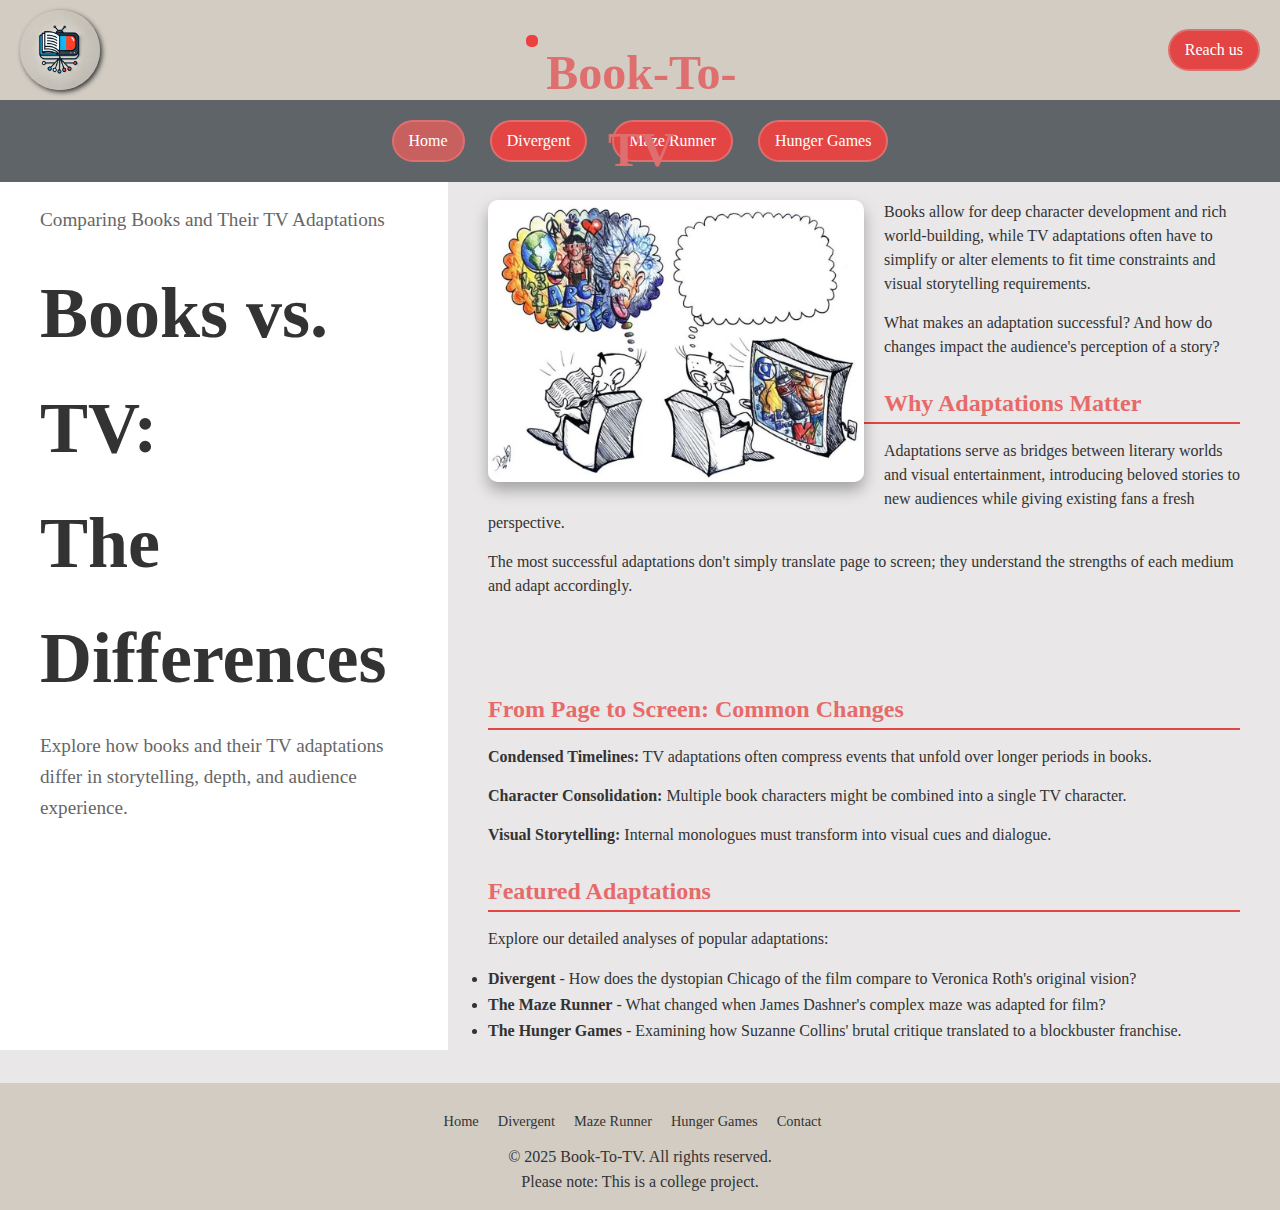
<file: index.html>
<!DOCTYPE html>
<html lang="en">
<head>
    <meta charset="UTF-8">
    <meta name="viewport" content="width=device-width, initial-scale=1.0">
    <meta name="description" content="Explore differences between books and their TV adaptations">
    <meta name="keywords" content="books, TV adaptations, Divergent, Maze Runner, Hunger Games">
    <title>Book-To-TV</title>
    <link rel="stylesheet" href="styles/style.css">
    <link rel="icon" href="images/favicon.ico" type="image/gif">
</head>
<body>
    <header>
        <img class="logo" src="images/logo.png" alt="Book-To-TV Logo" width="80" height="80">
        <section class="header__logo">
            <h1>Book-To-TV</h1>
        </section>
        <a href="contact.html"><button>Reach us</button></a>
    </header>
    
    <nav>
        <section class="nav-buttons">
            <a href="index.html">
                <button id="active">Home</button>
            </a>
            <a href="divergent.html">
                <button>Divergent</button>
            </a>
            <a href="maze-runner.html">
                <button>Maze Runner</button>
            </a>
            <a href="hunger-games.html">
                <button>Hunger Games</button>
            </a>
        </section>
    </nav>
    
    <aside>
        <p>Comparing Books and Their TV Adaptations</p>
        <h2>Books vs. TV: <br> The Differences</h2>
        <p>Explore how books and their TV adaptations differ in storytelling, depth, and audience experience.</p>
    </aside>
    
    <section class="top">
        <main>
            <img src="images/book-vs-TV.webp" alt="TV and books side by side comparison">
            <p>Books allow for deep character development and rich world-building, while TV adaptations often have to simplify or alter elements to fit time constraints and visual storytelling requirements.</p>
            <p>What makes an adaptation successful? And how do changes impact the audience's perception of a story?</p>
            
            <h3>Why Adaptations Matter</h3>
            <p>Adaptations serve as bridges between literary worlds and visual entertainment, introducing beloved stories to new audiences while giving existing fans a fresh perspective.</p>
            <p>The most successful adaptations don't simply translate page to screen; they understand the strengths of each medium and adapt accordingly.</p>
            <br>
            <br>
            <h3>From Page to Screen: Common Changes</h3>
            <p><strong>Condensed Timelines:</strong> TV adaptations often compress events that unfold over longer periods in books.</p>
            <p><strong>Character Consolidation:</strong> Multiple book characters might be combined into a single TV character.</p>
            <p><strong>Visual Storytelling:</strong> Internal monologues must transform into visual cues and dialogue.</p>
            
            <h3>Featured Adaptations</h3>
            <p>Explore our detailed analyses of popular adaptations:</p>
            <ul>
                <li><strong>Divergent</strong> - How does the dystopian Chicago of the film compare to Veronica Roth's original vision?</li>
                <li><strong>The Maze Runner</strong> - What changed when James Dashner's complex maze was adapted for film?</li>
                <li><strong>The Hunger Games</strong> - Examining how Suzanne Collins' brutal critique translated to a blockbuster franchise.</li>
            </ul>
        </main>
    </section>
    
    <footer>
        <ul>
            <li><a href="index.html">Home</a></li>
            <li><a href="divergent.html">Divergent</a></li>
            <li><a href="maze-runner.html">Maze Runner</a></li>
            <li><a href="hunger-games.html">Hunger Games</a></li>
            <li><a href="contact.html">Contact</a></li>
        </ul>
        <p>&copy; 2025 Book-To-TV. All rights reserved.</p>
        <p>Please note: This is a college project.</p>
    </footer>
</body>
</html>
</file>
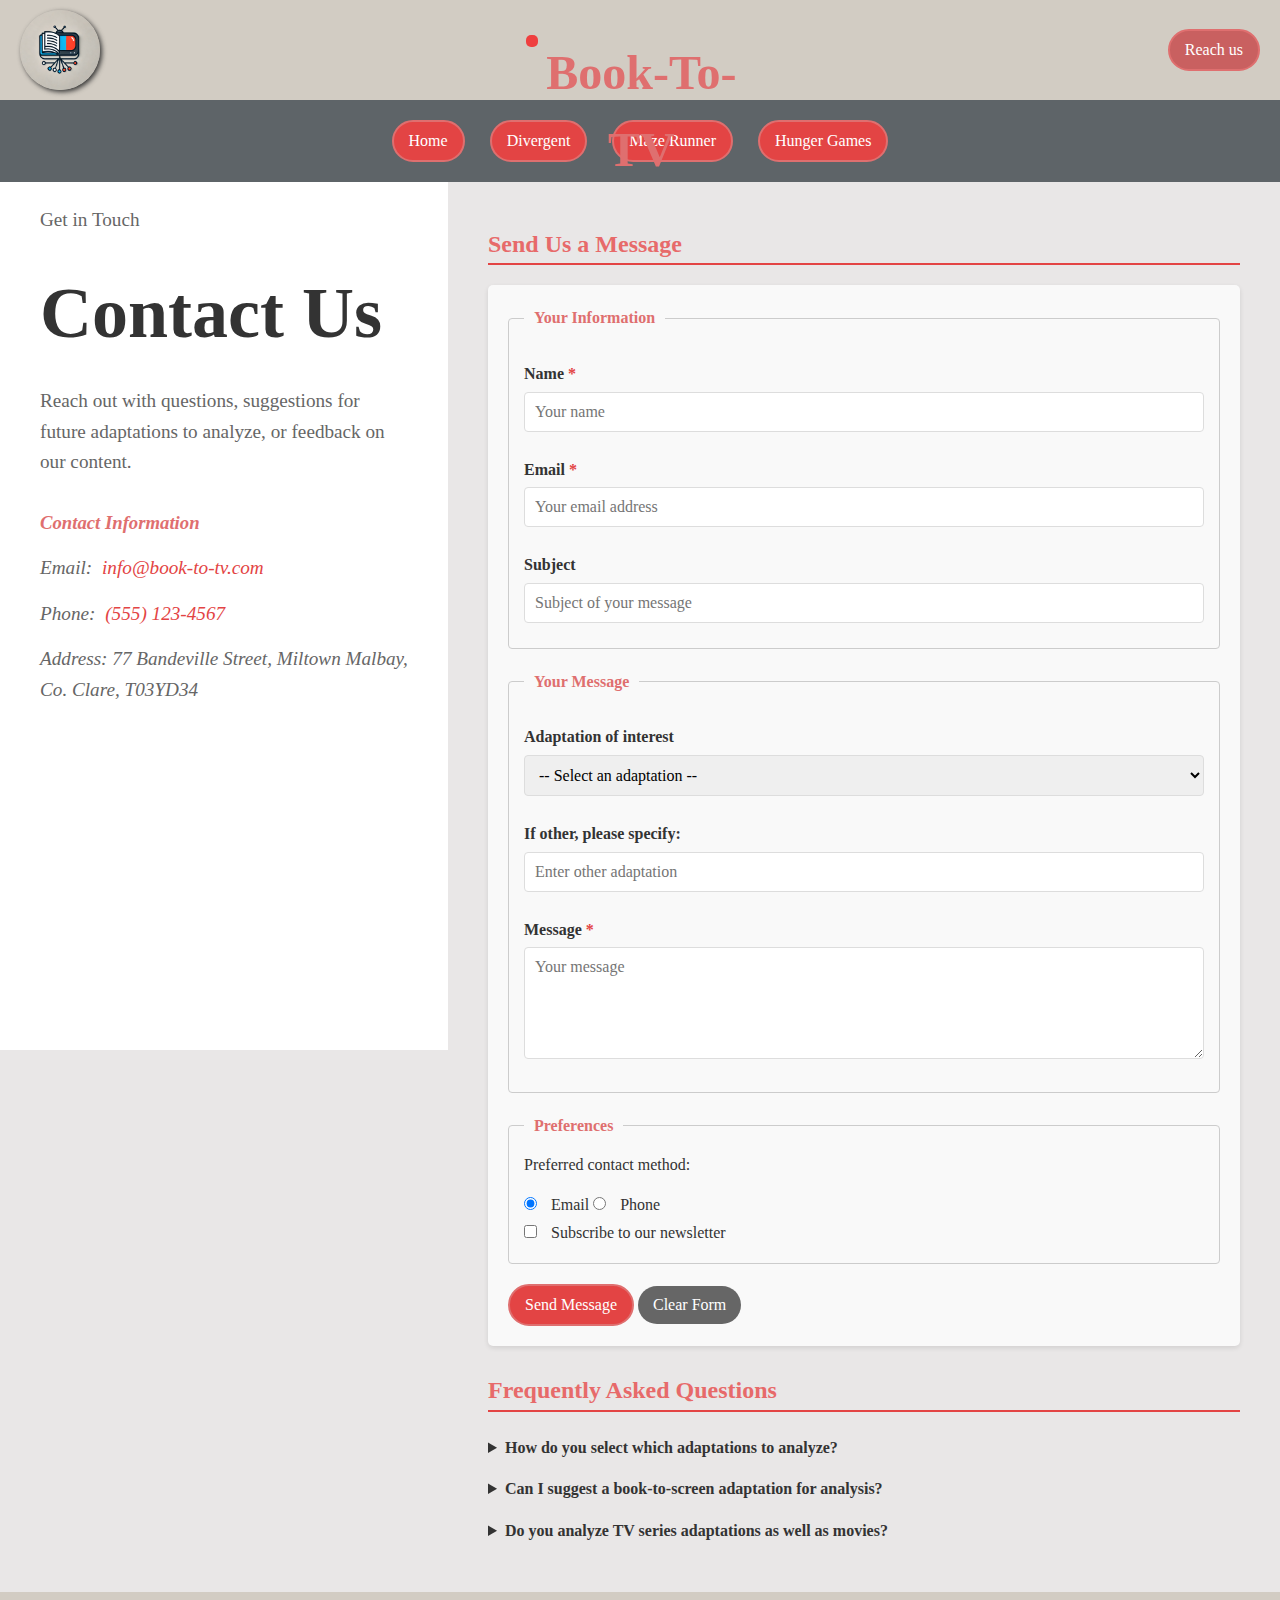
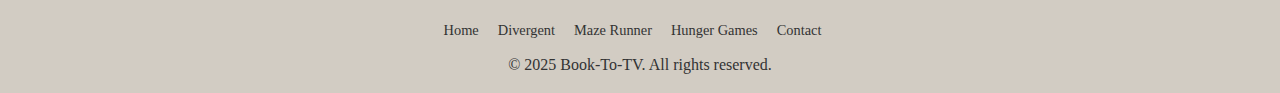
<file: contact.html>
<!DOCTYPE html>
<html lang="en">
<head>
    <meta charset="UTF-8">
    <meta name="viewport" content="width=device-width, initial-scale=1.0">
    <meta name="description" content="Contact Book-To-TV with questions or suggestions">
    <meta name="keywords" content="contact, book adaptations, suggestions">
    <title>Contact - Book-To-TV</title>
    <link rel="stylesheet" href="styles/style.css">
    <link rel="icon" href="images/favicon.ico" type="image/gif">
</head>
<body>
    <header>
        <img class="logo" src="images/logo.png" alt="Book-To-TV Logo" width="80" height="80">
        <section class="header__logo">
            <h1>Book-To-TV</h1>
        </section>
        <a href="contact.html"><button id="active">Reach us</button></a>
    </header>
    
    <nav>
        <section class="nav-buttons">
            <a href="index.html">
                <button>Home</button>
            </a>
            <a href="divergent.html">
                <button>Divergent</button>
            </a>
            <a href="maze-runner.html">
                <button>Maze Runner</button>
            </a>
            <a href="hunger-games.html">
                <button>Hunger Games</button>
            </a>
        </section>
    </nav>
    
    <section class="top">
        <aside>
            <p>Get in Touch</p>
            <h2>Contact Us</h2>
            <p>Reach out with questions, suggestions for future adaptations to analyze, or feedback on our content.</p>
            
            <address>
                <h3>Contact Information</h3>
                <p>Email: <a href="mailto:info@book-to-tv.com">info@book-to-tv.com</a></p>
                <p>Phone: <a href="tel:+15551234567">(555) 123-4567</a></p>
                <p>Address: 77 Bandeville Street, Miltown Malbay, Co. Clare, T03YD34</p>
            </address>
        </aside>
        
        <main>
            <h3>Send Us a Message</h3>
            <form action="http:/foo.com" method="get">
                <fieldset>
                    <legend>Your Information</legend>
                    
                    <label for="name">Name <span class="required">*</span></label>
                    <input type="text" id="name" name="name" required placeholder="Your name">
                    
                    <label for="email">Email <span class="required">*</span></label>
                    <input type="email" id="email" name="email" required placeholder="Your email address">
                    
                    <label for="subject">Subject</label>
                    <input type="text" id="subject" name="subject" placeholder="Subject of your message">
                </fieldset>
                
                <fieldset>
                    <legend>Your Message</legend>
                    
                    <label for="adaptation">Adaptation of interest</label>
                    <select id="adaptation" name="adaptation">
                        <option value="">-- Select an adaptation --</option>
                        <option value="divergent">Divergent</option>
                        <option value="maze-runner">Maze Runner</option>
                        <option value="hunger-games">Hunger Games</option>
                        <option value="other">Other (please specify)</option>
                    </select>
                    
                    <label for="other-adaptation">If other, please specify:</label>
                    <input type="text" id="other-adaptation" name="other-adaptation" placeholder="Enter other adaptation">
                    
                    <label for="message">Message <span class="required">*</span></label>
                    <textarea id="message" name="message" rows="5" required placeholder="Your message"></textarea>
                </fieldset>
                
                <fieldset>
                    <legend>Preferences</legend>
                    
                    <p>Preferred contact method:</p>
                    <input type="radio" id="contact-email" name="contact-method" value="email" checked>
                    <label for="contact-email">Email</label>
                    
                    <input type="radio" id="contact-phone" name="contact-method" value="phone">
                    <label for="contact-phone">Phone</label>
                    
                    <br>
                    <input type="checkbox" id="newsletter" name="newsletter" value="yes">
                    <label for="newsletter">Subscribe to our newsletter</label>
                </fieldset>
                
                <button type="submit">Send Message</button>
                <button type="reset">Clear Form</button>
            </form>
            
            <section class="section-padd">
                <h3>Frequently Asked Questions</h3>
                <details>
                    <summary>How do you select which adaptations to analyze?</summary>
                    <p>We focus on popular literary works that have significant differences between the book and screen versions, creating interesting points for discussion and analysis.</p>
                </details>
                
                <details>
                    <summary>Can I suggest a book-to-screen adaptation for analysis?</summary>
                    <p>Absolutely! We welcome suggestions through our contact form. We prioritize adaptations with substantial reader/viewer interest.</p>
                </details>
                
                <details>
                    <summary>Do you analyze TV series adaptations as well as movies?</summary>
                    <p>Yes, we analyze both film and television adaptations of books, as each presents unique adaptation challenges and opportunities.</p>
                </details>
            </section>
        </main>
    </section>
    
    <footer>
        <ul>
            <li><a href="index.html">Home</a></li>
            <li><a href="divergent.html">Divergent</a></li>
            <li><a href="maze-runner.html">Maze Runner</a></li>
            <li><a href="hunger-games.html">Hunger Games</a></li>
            <li><a href="contact.html">Contact</a></li>
        </ul>
        <p>&copy; 2025 Book-To-TV. All rights reserved.</p>
    </footer>
</body>
</html>
</file>
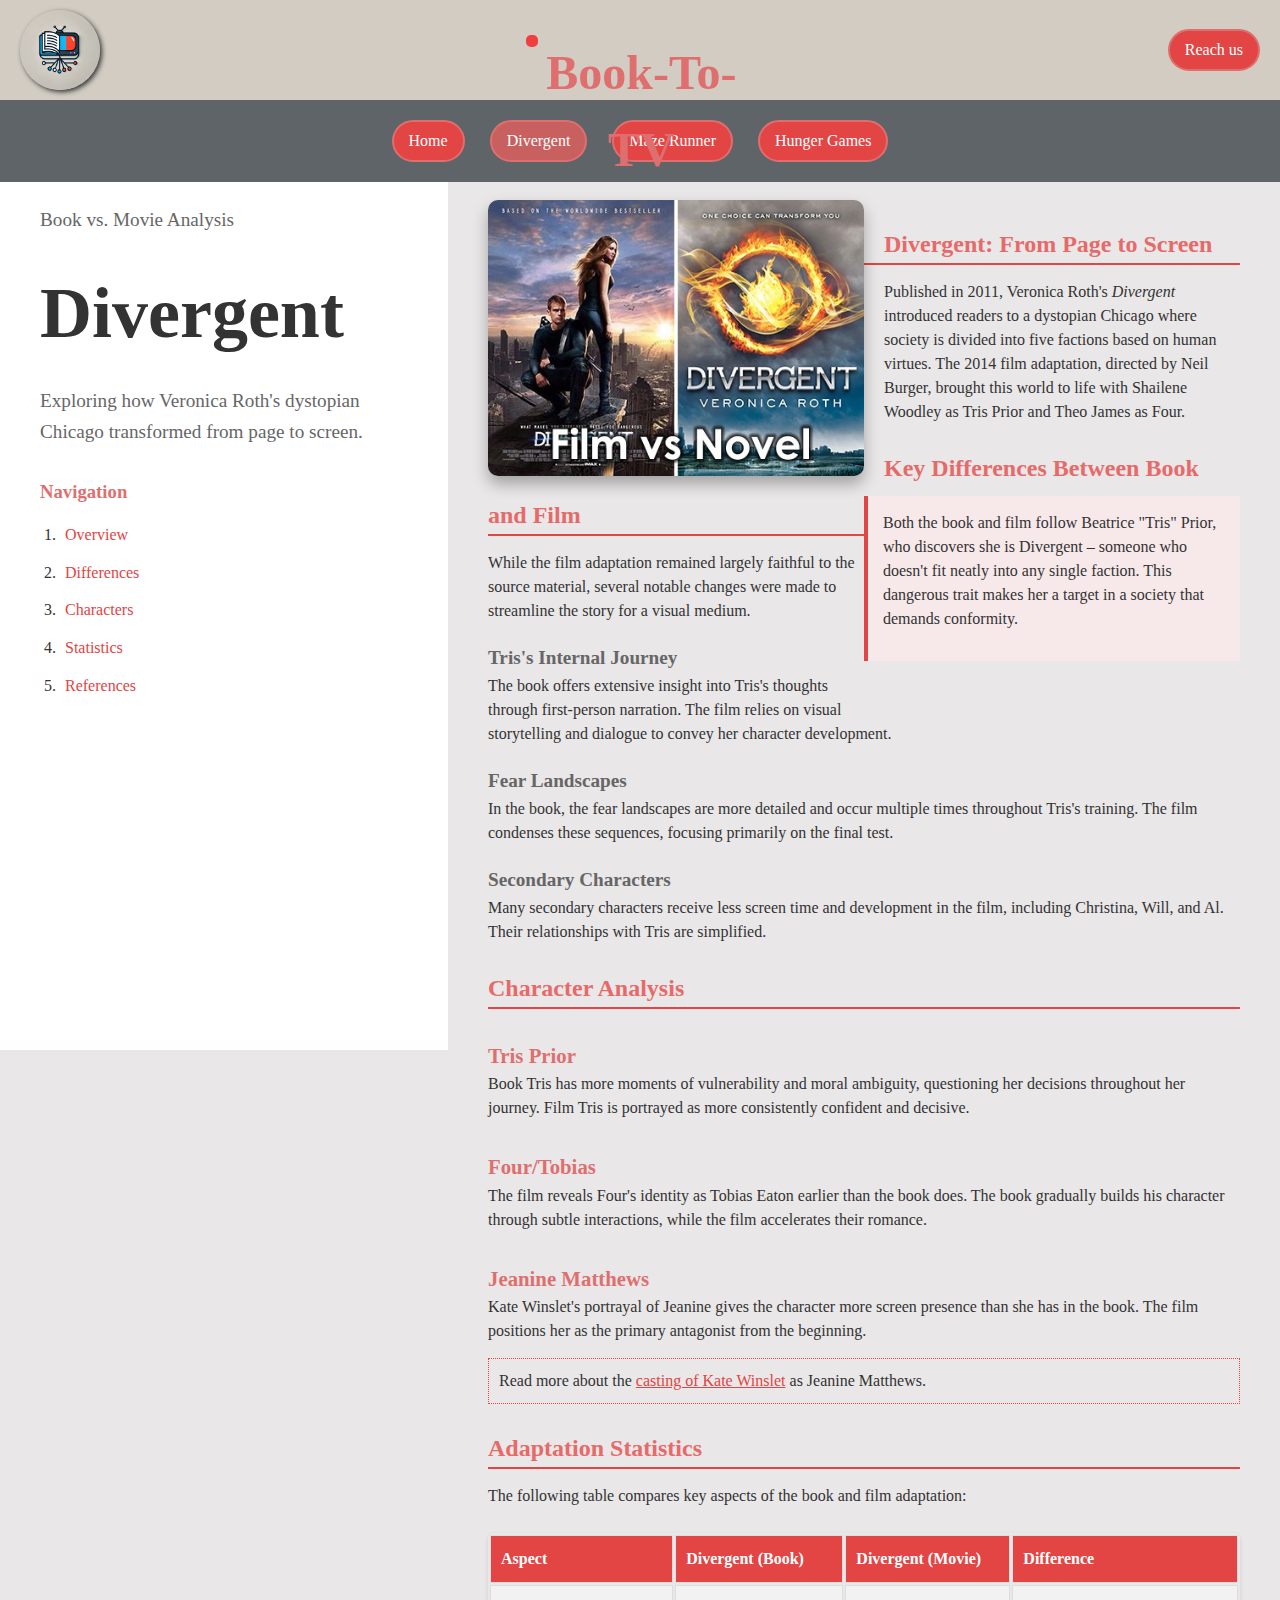
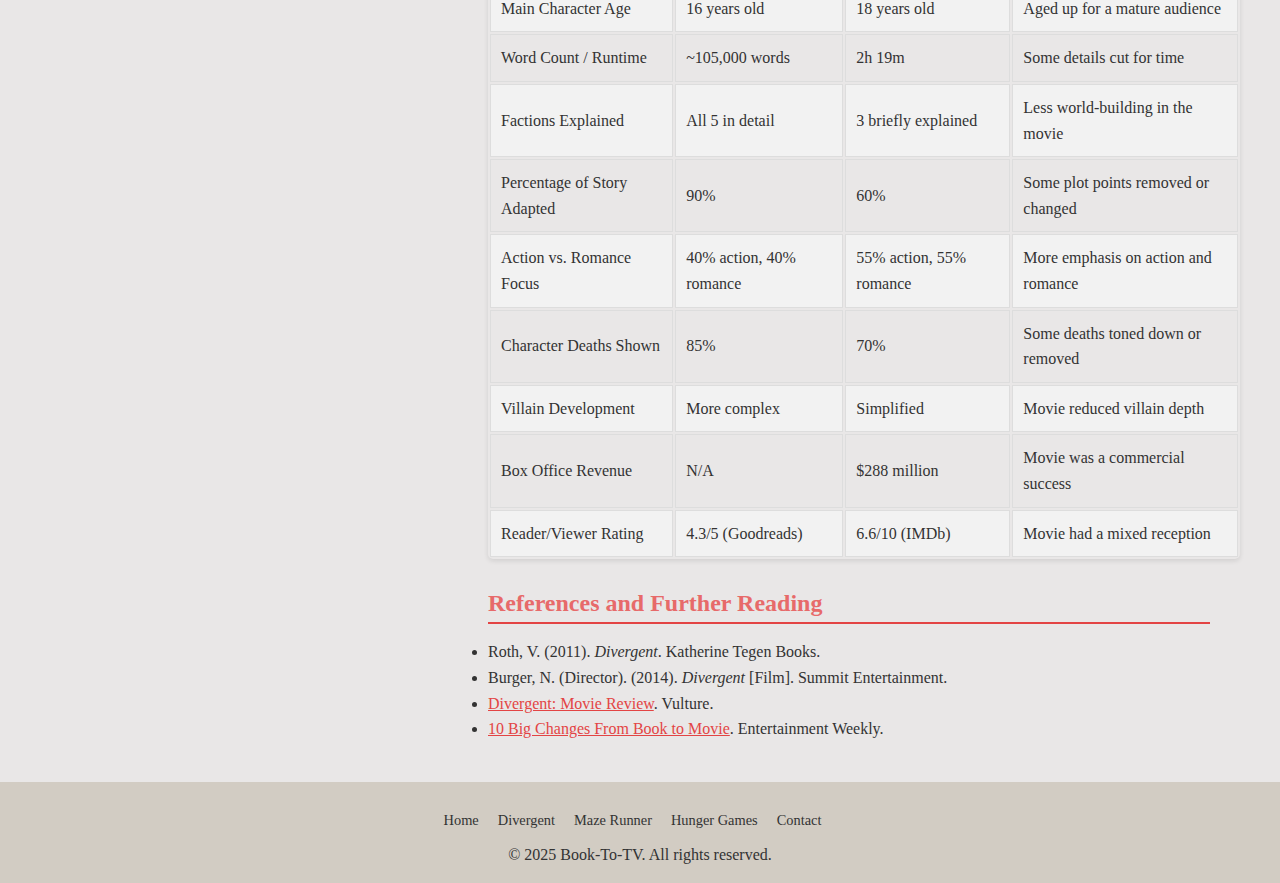
<file: divergent.html>
<!DOCTYPE html>
<html lang="en">
<head>
    <meta charset="UTF-8">
    <meta name="viewport" content="width=device-width, initial-scale=1.0">
    <meta name="description" content="Analysis of Divergent book to movie adaptation">
    <meta name="keywords" content="Divergent, Veronica Roth, book adaptation, dystopian, Chicago">
    <title>Divergent - Book-To-TV</title>
    <link rel="stylesheet" href="styles/style.css">
    <link rel="icon" href="images/favicon.ico" type="image/gif">
    <style>
        /*Internal styling*/
        main img {
            margin-right: 30px; 
            float: left;
            height: auto;
            width: 45%;
            border-radius: 5px;
            box-shadow: 0 4px 8px rgba(0,0,0,0.1); 
        }

        .highlight {
            background-color: #f7e9e9;
            border-left: 4px solid #e34444;
            padding: 15px;
            margin-bottom: 30px;
            width: 50%;
            float: right;
            margin-bottom: 50px;
        }
        
        table {
            width: 100%;
            margin: 25px 0;
            box-shadow: 0 2px 5px rgba(0,0,0,0.1);
            border-radius: 5px;
        }
        
        th, td {
            border: 1px solid #ddd;
            padding: 10px;
            text-align: left;
        }
        
        th {
            background-color: #e34444;
            color: white;
        }
        
        tr:nth-child(even) {
            background-color: #f2f2f2;
        }
    </style>
</head>
<body>
    <header>
        <img class="logo" src="images/logo.png" alt="Book-To-TV Logo" width="80" height="80">
        <section class="header__logo">
            <h1>Book-To-TV</h1>
        </section>
        <a href="contact.html"><button>Reach us</button></a>
    </header>
    
    <nav>
        <section class="nav-buttons">
            <a href="index.html">
                <button>Home</button>
            </a>
            <a href="divergent.html">
                <button id="active">Divergent</button>
            </a>
            <a href="maze-runner.html">
                <button>Maze Runner</button>
            </a>
            <a href="hunger-games.html">
                <button>Hunger Games</button>
            </a>
        </section>
    </nav>
    
    <aside>
        <p>Book vs. Movie Analysis</p>
        <h2>Divergent</h2>
        <p>Exploring how Veronica Roth's dystopian Chicago transformed from page to screen.</p>
        
        <h3>Navigation</h3>
        <ol>
            <li><a href="#overview">Overview</a></li>
            <li><a href="#differences">Differences</a></li>
            <li><a href="#characters">Characters</a></li>
            <li><a href="#stats">Statistics</a></li>
            <li><a href="#references">References</a></li>
        </ol>
    </aside>

    <main class="top">
        <img src="images/film-vs-novel-divergent.jpg" alt="Divergent book and movie poster side by side">
            
            <section id="overview">
                <h3 class="margin-h3">Divergent: From Page to Screen</h3>
                <p>Published in 2011, Veronica Roth's <em>Divergent</em> introduced readers to a dystopian Chicago where society is divided into five factions based on human virtues. The 2014 film adaptation, directed by Neil Burger, brought this world to life with Shailene Woodley as Tris Prior and Theo James as Four.</p>
                
                <div class="highlight">
                    <p>Both the book and film follow Beatrice "Tris" Prior, who discovers she is Divergent – someone who doesn't fit neatly into any single faction. This dangerous trait makes her a target in a society that demands conformity.</p>
                </div>
            </section>
            
            <article id="differences">
                <h3>Key Differences Between Book and Film</h3>
                <p>While the film adaptation remained largely faithful to the source material, several notable changes were made to streamline the story for a visual medium.</p>
                
                <h4>Tris's Internal Journey</h4>
                <p>The book offers extensive insight into Tris's thoughts through first-person narration. The film relies on visual storytelling and dialogue to convey her character development.</p>
                
                <h4>Fear Landscapes</h4>
                <p>In the book, the fear landscapes are more detailed and occur multiple times throughout Tris's training. The film condenses these sequences, focusing primarily on the final test.</p>
                
                <h4>Secondary Characters</h4>
                <p>Many secondary characters receive less screen time and development in the film, including Christina, Will, and Al. Their relationships with Tris are simplified.</p>
            </article>
            
            <section id="characters" class="section-padd">
                <h3>Character Analysis</h3>
                
                <section class="character-card">
                    <h4>Tris Prior</h4>
                    <p>Book Tris has more moments of vulnerability and moral ambiguity, questioning her decisions throughout her journey. Film Tris is portrayed as more consistently confident and decisive.</p>
                </section>
                
                <section class="character-card">
                    <h4>Four/Tobias</h4>
                    <p>The film reveals Four's identity as Tobias Eaton earlier than the book does. The book gradually builds his character through subtle interactions, while the film accelerates their romance.</p>
                </section>
                
                <section class="character-card">
                    <h4>Jeanine Matthews</h4>
                    <p>Kate Winslet's portrayal of Jeanine gives the character more screen presence than she has in the book. The film positions her as the primary antagonist from the beginning.</p>
                    
                    <p style="border: 1px #e34444 dotted; padding: 10px;">Read more about the <a href="https://www.hollywoodreporter.com/movies/movie-news/divergent-author-film-franchise-feels-complete-scrapped-final-movie-1235624133/">casting of Kate Winslet</a> as Jeanine Matthews.</p>
                </section>
            
                <section id="stats" class="section-padd">
                    <h3 class="margin-h3">Adaptation Statistics</h3>
                    <p>The following table compares key aspects of the book and film adaptation:</p>
                    
                    <table>
                        <tr>
                            <th>Aspect</th>
                            <th>Divergent (Book)</th>
                            <th>Divergent (Movie)</th>
                            <th>Difference</th>
                        </tr>
                        <tr>
                            <td>Main Character Age</td>
                            <td>16 years old</td>
                            <td>18 years old</td>
                            <td>Aged up for a mature audience</td>
                        </tr>
                        <tr>
                            <td>Word Count / Runtime</td>
                            <td>~105,000 words</td>
                            <td>2h 19m</td>
                            <td>Some details cut for time</td>
                        </tr>
                        <tr>
                            <td>Factions Explained</td>
                            <td>All 5 in detail</td>
                            <td>3 briefly explained</td>
                            <td>Less world-building in the movie</td>
                        </tr>
                        <tr>
                            <td>Percentage of Story Adapted</td>
                            <td>90%</td>
                            <td>60%</td>
                            <td>Some plot points removed or changed</td>
                        </tr>
                        <tr>
                            <td>Action vs. Romance Focus</td>
                            <td>40% action, 40% romance</td>
                            <td>55% action, 55% romance</td>
                            <td>More emphasis on action and romance</td>
                        </tr>
                        <tr>
                            <td>Character Deaths Shown</td>
                            <td>85%</td>
                            <td>70%</td>
                            <td>Some deaths toned down or removed</td>
                        </tr>
                        <tr>
                            <td>Villain Development</td>
                            <td>More complex</td>
                            <td>Simplified</td>
                            <td>Movie reduced villain depth</td>
                        </tr>
                        <tr>
                            <td>Box Office Revenue</td>
                            <td>N/A</td>
                            <td>$288 million</td>
                            <td>Movie was a commercial success</td>
                        </tr>
                        <tr>
                            <td>Reader/Viewer Rating</td>
                            <td>4.3/5 (Goodreads)</td>
                            <td>6.6/10 (IMDb)</td>
                            <td>Movie had a mixed reception</td>
                        </tr>
                    </table>
                </section>
            </section>
            
            <section id="references" class="section-padd">
                <h3 style="margin-right: 30px;">References and Further Reading</h3>
                <ul>
                    <li>Roth, V. (2011). <em>Divergent</em>. Katherine Tegen Books.</li>
                    <li>Burger, N. (Director). (2014). <em>Divergent</em> [Film]. Summit Entertainment.</li>
                    <li><a href="https://www.vulture.com/2014/03/divergent-review-shailene-woodley.html">Divergent: Movie Review</a>. Vulture.</li>
                    <li><a href="https://ew.com/books/2017/09/06/adaptations-different-from-their-books/">10 Big Changes From Book to Movie</a>. Entertainment Weekly.</li>
                </ul>
            </section>
        </main>
    </section>
    
    <footer>
        <ul>
            <li><a href="index.html">Home</a></li>
            <li><a href="divergent.html">Divergent</a></li>
            <li><a href="maze-runner.html">Maze Runner</a></li>
            <li><a href="hunger-games.html">Hunger Games</a></li>
            <li><a href="contact.html">Contact</a></li>
        </ul>
        <p>&copy; 2025 Book-To-TV. All rights reserved.</p>
    </footer>
</body>
</html>
</file>
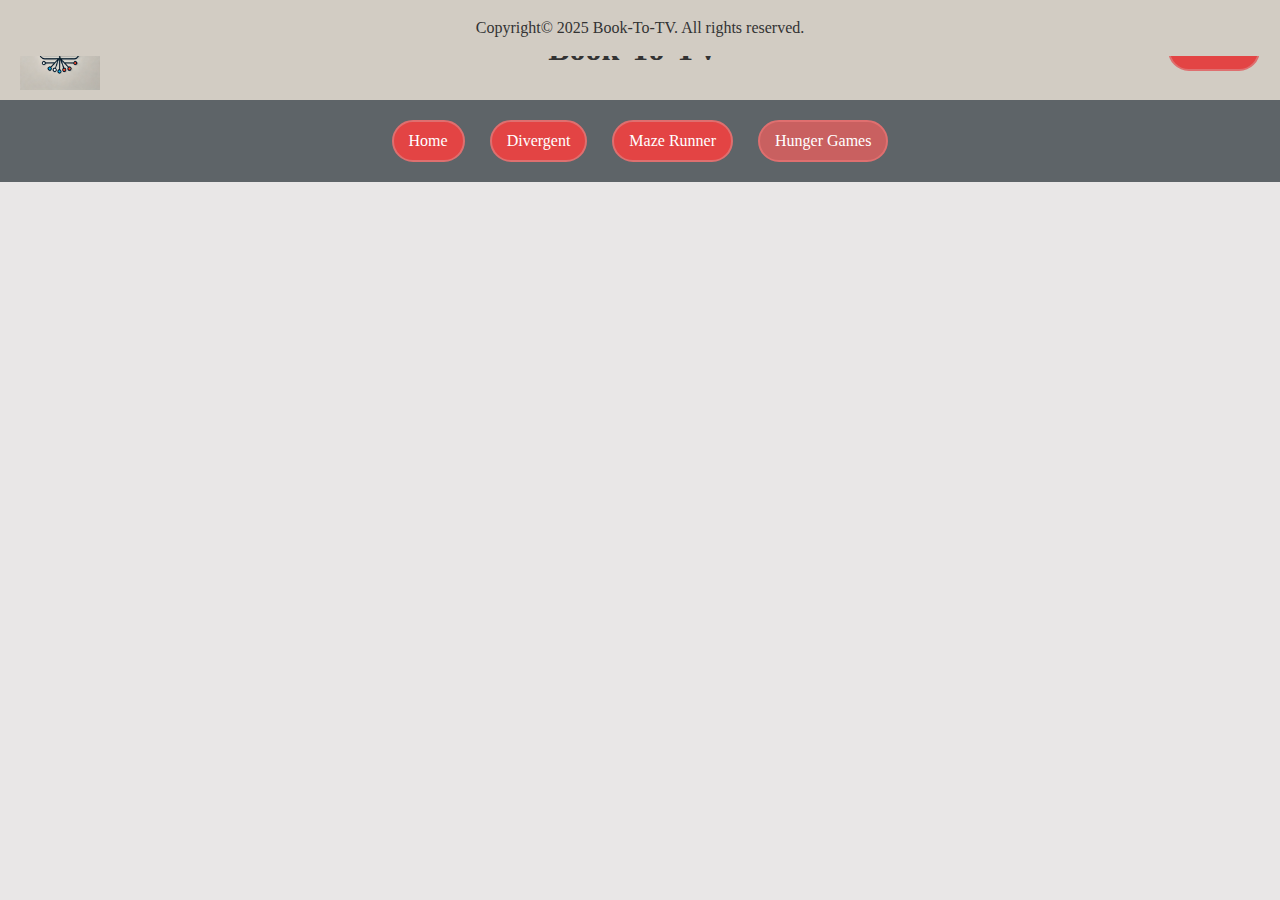
<file: hunger-games.html>
<!DOCTYPE html>
<html lang="en">
<head>
    <meta charset="UTF-8">
    <meta name="viewport" content="width=device-width, initial-scale=1.0">
    <meta name="description" content="Explore differences between books and their TV adaptations">
    <meta name="keywords" content="books, TV adaptations, Hunger games, Comparison">
    <title>Maze Runner - Book-To-TV</title>
    <link rel="stylesheet" href="styles/style.css">
    <link rel="icon" href="images/favicon.ico" type="image/gif">
</head>
<body>
    <header>
        <img src="images/logo.png" alt="Book-To-TV Logo" width="80" height="80">
        <h1>Book-To-TV</h1>
        <a href="contact.html"><button>Reach us</button></a>
    </header>
    <nav>
        <div class="nav-buttons">
            <a href="index.html">
                <button>Home</button>
            </a>
            <a href="divergent.html">
                <button>Divergent</button>
            </a>
            <a href="maze-runner.html">
                <button>Maze Runner</button>
            </a>
            <a href="hunger-games.html">
                <button id="active">Hunger Games</button>
            </a>
        </div>
    </nav>

    <footer>
        <p>Copyright&copy; 2025 Book-To-TV. All rights reserved.</p>
    </footer>
</body>
</html>
</file>
<file: styles/style.css>
/* Base Styles */
* {
    font-family: Cambria, Cochin, Georgia, Times, 'Times New Roman', serif;
    margin: 0;
    padding: 0;
    box-sizing: border-box;
}

html {
    scroll-padding-top: 200px;
}

body {
    background-color: #e9e7e7;
    color: #333;
    line-height: 1.6;
}

/* Layout Fundamentals */
.top {
    padding-top: 200px;
}

/* Header Styles */
header {
    display: flex;
    justify-content: space-between;
    align-items: center;
    height: 100px;
    background-color: #d2ccc3;
    padding: 0 20px;
    position: fixed;
    top: 0;
    left: 0;
    width: 100%;
    z-index: 200;
}

header img.logo {
    margin-right: 15px;
    border-radius: 50%;
    box-shadow: #333 2px 2px 5px;
    max-width: 80px;
    height: auto;
}

.header__logo {
    font-size: 1.5em;
    margin-top: 20px;
    width: 200px;
    height: 50px;
    position: relative;
    cursor: pointer;
    text-align: center;
}

.header__logo h1 {
    color: #df6f6f;
}

/* Animated Logo Indicator */
.header__logo::before {
    content: "";
    position: absolute;
    top: 0;
    left: -15px;
    width: 12px;
    height: 12px;
    border-radius: 5px;
    background: #ef3f3f;
    transition: 500ms;
    animation: updown 1.5s infinite;
}

.header__logo:hover::before {
    animation: none;
    top: 0;
    left: 0;
    width: 100%;
    height: 100%;
    opacity: 0.6;
    z-index: -1;
    background: #eb6b6b94;
}

@keyframes updown {
    0% { top: -10px; }
    50% { top: 30px; }
    100% { top: -10px; }
}

/* Navigation Styles */
nav {
    background-color: rgb(94, 100, 104);
    padding: 15px;
    text-align: center;
    position: fixed;
    top: 100px;
    left: 0;
    width: 100%;
    z-index: 100;
}

.nav-buttons {
    display: flex;
    justify-content: center;
    gap: 15px;
}

.nav-buttons button {
    margin: 5px;
}

#active {
    background-color: #c96060;
}

/* Button Styles */
button {
    background-color: #e34444;
    padding: 10px 15px;
    border: 2px solid #df6f6f;
    border-radius: 30px;
    cursor: pointer;
    font-size: 1rem;
    color: white;
    transition: background-color 0.3s ease;
}

button:hover {
    background-color: #c96060;
}

button a {
    color: white;
    text-decoration: none;
}

/* Aside Styles */
aside {
    height: 100%;
    width: 35%; 
    background: #fff;
    padding: 40px;
    position: fixed;
    top: 150px;
    left: 0;
    bottom: 50px;
    z-index: 0; 
}

aside h2 {
    font-size: 4.5rem;
    margin-top: 20px;
}

aside p {
    font-size: 1.2rem;
    margin-top: 15px;
    color: #666;
}

aside h3 {
    margin-top: 30px;
    color: #df6f6f;
}

aside ol {
    margin-left: 20px;
    margin-top: 15px;
}

aside li {
    margin-bottom: 12px;
}

aside a {
    text-decoration: none;
    transition: all 0.2s ease;
    font-weight: 500;
    padding: 2px 5px;
    border-radius: 3px;
}

aside a:hover {
    background-color: #f7e9e9;
}

/* Main Content Styles */
main {
    width: 65%;
    margin-left: 35%;
    padding: 0 40px 40px 40px;
}

main img:not(.logo) {
    float: left;
    margin-right: 20px;
    width: 50%;
    height: auto;
    margin-bottom: 20px;
    border-radius: 10px;
    box-shadow: 0 8px 15px rgba(0,0,0,0.3);
    transition: transform 0.3s ease;
}

main img:not(.logo):hover {
    transform: scale(1.05);
}

main p {
    margin-bottom: 15px;
    line-height: 1.5;
}

main h3 {
    color: #e76a6a;
    border-bottom: 2px solid #e34444;
    font-size: 1.5rem;
    margin: 25px 0 15px 0;
}

main h4 {
    font-size: 1.2rem;
    margin-top: 20px;
    color: #666;
}

/* Form Styles */
form {
    margin: 20px 0;
    background-color: #f9f9f9;
    border-radius: 5px;
    padding: 20px;
    box-shadow: 0 2px 5px rgba(0,0,0,0.1);
}

fieldset {
    border: 1px solid #ccc;
    padding: 15px;
    margin-bottom: 20px;
    border-radius: 4px;
}

legend {
    font-weight: bold;
    color: #df6f6f;
    padding: 0 10px;
}

label {
    display: block;
    margin-top: 15px;
    margin-bottom: 5px;
    font-weight: bold;
}

input, select, textarea {
    width: 100%;
    padding: 10px;
    border: 1px solid #ddd;
    border-radius: 4px;
    font-size: 1rem;
    margin-bottom: 10px;
}

input[type="radio"],
input[type="checkbox"] {
    width: auto;
    margin-right: 5px;
}

input[type="radio"] + label,
input[type="checkbox"] + label {
    display: inline;
    font-weight: normal;
    margin-left: 5px;
}

.required {
    color: #e34444;
}

button[type="reset"] {
    background-color: #666;
    border: none;
}

button[type="reset"]:hover {
    background-color: #555;
}

/* FAQ Styles */
summary {
    font-weight: bold;
    cursor: pointer;
    color: #333;
    padding: 8px 0;
}

summary:hover {
    color: #df6f6f;
}

details p {
    padding: 10px;
    background-color: #f9f9f9;
    margin-top: 5px;
    border-radius: 4px;
}

/* Footer Styles */
footer {
    background-color: #d2ccc3;
    padding: 15px;
    text-align: center;
    position: relative;
    z-index: 200;
}

footer ul {
    list-style: none;
    padding: 0;
    margin: 10px 0;
    text-align: center;
}

footer li {
    display: inline;
    margin-right: 15px;
}

footer a {
    color: #333;
    text-decoration: none;
    font-size: 0.9rem;
}

footer a:hover {
    color: #e34444;
    text-decoration: underline;
}

/* Specific Page Enhancements */
.highlight {
    background-color: #f7e9e9;
    border-left: 4px solid #e34444;
    padding: 15px;
    margin-bottom: 30px;
    width: 45%;
    float: right;
    margin-bottom: 50px;
}

#characters h4 {
    margin-top: 30px;
    color: #df6f6f;
    font-size: 1.3rem;
    margin-right: 10px;
}

.video-container {
    position: relative;
    padding-bottom: 56.25%; /* 16:9 aspect ratio */
    height: 0;
    margin: 30px 0 60px 0; 
    box-shadow: 0 8px 15px rgba(0,0,0,0.3);
    border-radius: 10px;
}

.video-container video {
    position: absolute;
    top: 0;
    left: 0;
    width: 100%;
    height: 100%;
}

.video-container p {
    position: relative;
    top: 580px;
    text-align: center;
}

.adaptation-insights {
    display: flex;
    justify-content: space-between;
    margin-top: 30px;
}

.adaptation-card {
    background-color: rgba(50, 50, 50, 0.7);
    border-radius: 10px;
    padding: 20px;
    width: 30%;
    transition: transform 0.3s ease;
}

.adaptation-card:hover {
    transform: translateY(-10px);
}

.adaptation-card h4 {
    color: #e34444;
    margin-bottom: 15px;
}

/* Hyperlink Styles */
a {
    color: #e34444;
}

/* Address Styles */
address {
    margin-top: 15px;
    line-height: 1.6;
}

address a {
    text-decoration: none;
}

address a:hover {
    text-decoration: underline;
}

/* Media Queries for Responsiveness */
@media screen and (max-width: 1025px) {

    .header__logo {
        width: 200px;
    }

    aside h2{
        font-size: 2em;
    }
    
    header img.logo {
        max-width: 50px;
    }
    
    .nav-buttons {
        gap: 10px;
    }
    
    .nav-buttons button {
        margin: 3px;
    }
    
}

@media screen and (max-width: 650px) {

    table, thead, tbody, th, td, tr {
        display: block;
    }

    button {
        padding: 5px 10px;
        font-size: 0.8rem;
    }

    h1 {
        font-size: 0.6em;
    }

    .header__logo {
        width: 150px;
    }

    aside {
        display: none;
    }

    main {
        width: 100%;
        margin-left: 0.5%;
    }

    .nav-buttons {
        gap: 3px;
    }
}
</file>
